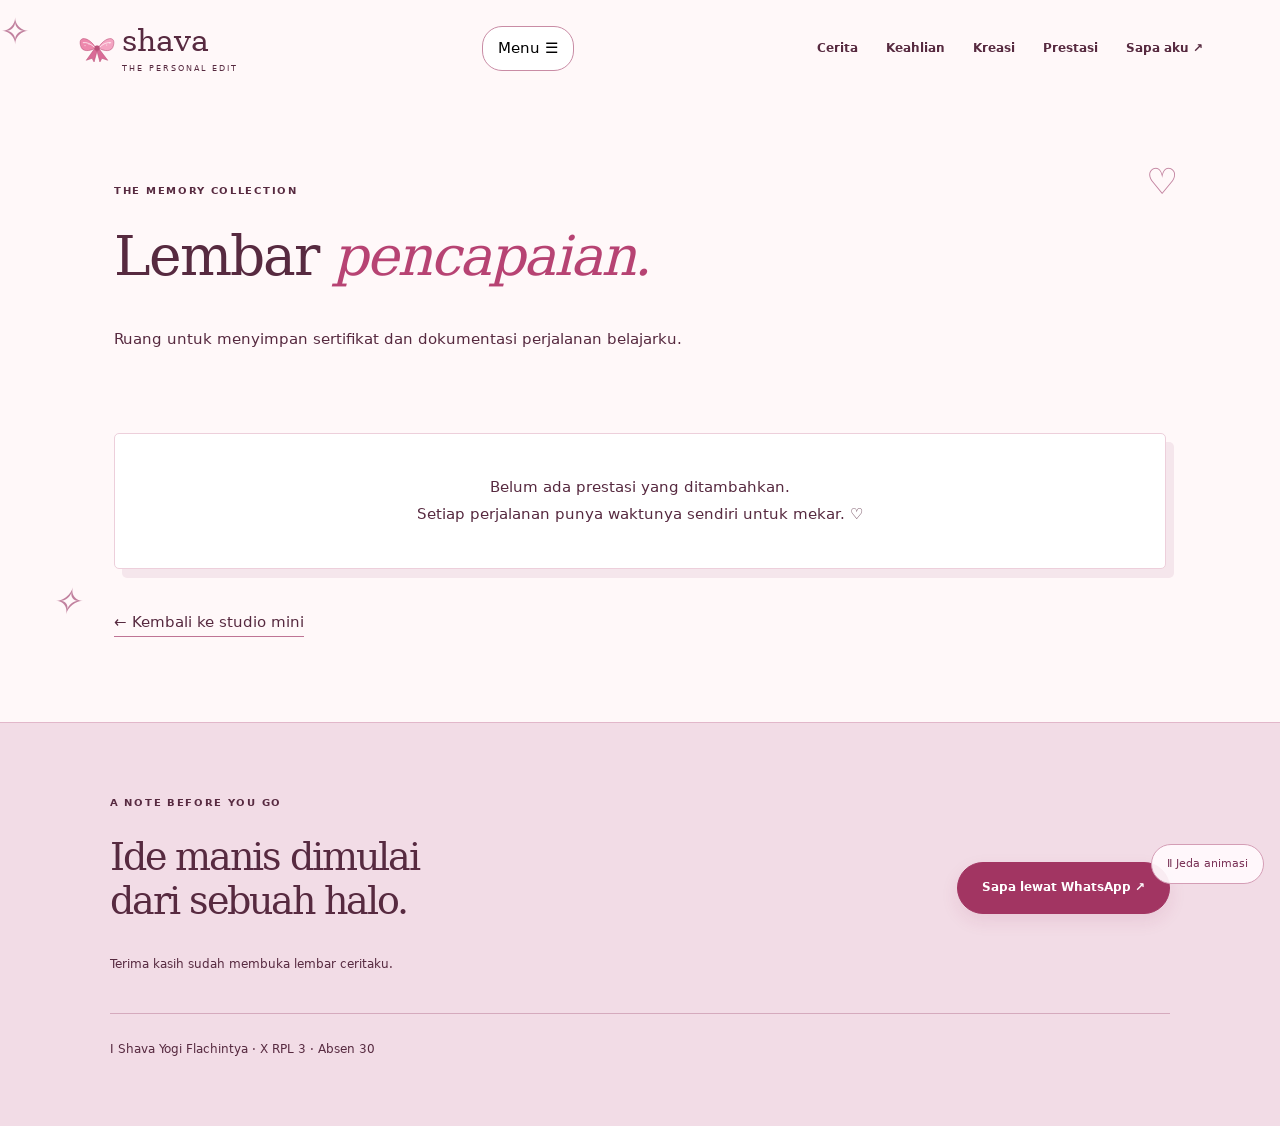
<file: prestasi.html>
<!doctype html><html lang="id"><head><meta charset="utf-8"><meta name="viewport" content="width=device-width,initial-scale=1"><meta name="theme-color" content="#fff2f6"><meta name="description" content="Portofolio I Shava Yogi Flachintya, pelajar X RPL 3 SMK Krian 1 Sidoarjo."><title>Shava · A little pink story</title><link rel="icon" href="assets/bow.svg"><link rel="stylesheet" href="style.css"><script src="config.js" defer></script><script src="app.js" defer></script></head><body><a class="skip" href="#main">Lewati navigasi</a><div class="sparkles" aria-hidden="true">✧<span>♡</span><i>✧</i></div><header><a class="brand" href="index.html"><img src="assets/bow.svg" alt="">shava<span>THE PERSONAL EDIT</span></a><button id="menu" aria-expanded="false" aria-controls="nav" hidden>Menu ☰</button><nav id="nav"><a href="index.html#cerita">Cerita</a><a href="index.html#skill">Keahlian</a><a href="index.html#proyek">Kreasi</a><a href="prestasi.html">Prestasi</a><a href="#kontak">Sapa aku ↗</a></nav></header><main id="main" class="section gallery-page"><p class="eyebrow">THE MEMORY COLLECTION</p><h1>Lembar <em>pencapaian.</em></h1><p>Ruang untuk menyimpan sertifikat dan dokumentasi perjalanan belajarku.</p><div id="gallery" class="gallery"></div><p id="empty" class="paper empty">Belum ada prestasi yang ditambahkan.<br>Setiap perjalanan punya waktunya sendiri untuk mekar. ♡</p><a class="text-link" href="index.html#proyek">← Kembali ke studio mini</a></main><footer id="kontak"><div><small>A NOTE BEFORE YOU GO</small><h2>Ide manis dimulai<br>dari sebuah halo.</h2><p>Terima kasih sudah membuka lembar ceritaku.</p></div><a class="button" id="wa" href="https://wa.me/6285656504478" target="_blank" rel="noopener">Sapa lewat WhatsApp ↗</a><p class="copyright">I Shava Yogi Flachintya · X RPL 3 · Absen 30</p></footer><button id="motion" hidden aria-pressed="false">Ⅱ Jeda animasi</button><dialog id="dialog" aria-labelledby="dialog-title"><button id="close" aria-label="Tutup dialog">×</button><h2 id="dialog-title"></h2><div id="dialog-body"></div></dialog></body></html>
</file>
<file: style.css>
@font-face{font-family:LocalSans;src:url('assets/fonts/DejaVuSans-Regular.woff')}@font-face{font-family:LocalSans;src:url('assets/fonts/DejaVuSans-Bold.woff');font-weight:700}@font-face{font-family:LocalSerif;src:url('assets/fonts/DejaVuSerif-Regular.woff')}*{box-sizing:border-box}html{scroll-behavior:smooth;scroll-padding-top:110px}body{margin:0;color:#572a40;background:#fff8f9;font:15px/1.8 LocalSans,sans-serif}h1,h2,h3,p{margin-top:0}h1,h2,h3{line-height:1.16}h1,h2{font-family:LocalSerif,Georgia,serif;font-weight:400;letter-spacing:-2px}h1{font-size:clamp(44px,5.4vw,78px)}h2{font-size:clamp(33px,3.7vw,51px)}h3{font-size:21px}em{color:#b74373}a{color:inherit;text-decoration:none}button,input,textarea{font:inherit}button,a,input,textarea{ -webkit-tap-highlight-color:transparent}button{cursor:pointer}button:focus-visible,a:focus-visible,input:focus-visible,textarea:focus-visible{outline:3px solid #8c3268;outline-offset:5px}[hidden]{display:none!important}header{display:flex;justify-content:space-between;align-items:center;gap:25px;max-width:1280px;padding:24px 6%;margin:auto;position:relative;z-index:5}.brand{display:grid;grid-template-columns:45px 1fr;align-items:center;font-family:LocalSerif;font-size:30px;line-height:1.1}.brand img{width:40px;grid-row:span 2}.brand span{font:8px LocalSans;letter-spacing:2px;margin-top:7px}nav{display:flex;gap:28px;font-size:12px;font-weight:700}nav a:hover{color:#b74373}#menu{border:1px solid #c98ca5;background:white;border-radius:20px;padding:8px 15px}.hero{max-width:1280px;margin:auto;padding:60px 8% 95px;display:grid;grid-template-columns:1.2fr 1fr;gap:60px;align-items:center;background:radial-gradient(ellipse at 80% 50%,#f5bbd3 0,transparent 57%)}.eyebrow,small{letter-spacing:1.7px;font-size:10px;font-weight:700}.eyebrow{margin-bottom:25px}.intro{margin:25px 0 30px}.button{display:inline-block;padding:14px 24px;border:1px solid #a23562;background:#a23562;color:white;border-radius:30px;font-weight:700;font-size:12px;box-shadow:0 7px 18px #98235219;transition:transform .25s,background .25s}.button:hover{transform:translateY(-3px);background:#7c2349}.handwritten{display:block;font-family:LocalSerif;font-style:italic;color:#a75175;margin-top:22px;font-size:15px}.portrait-wrap{position:relative;padding:19px 19px 14px;background:#fffdfb;box-shadow:0 22px 65px #802c5420;transform:rotate(4deg);border:1px solid #ecc9d6;border-radius:120px 120px 6px 6px}.portrait{height:355px;background:linear-gradient(145deg,#fbe8ee,#e6abc5);border-radius:110px 110px 0 0;overflow:hidden;display:grid;place-items:center;position:relative}.portrait #photo{width:100%;height:100%;object-fit:cover;position:absolute}.portrait #initials{text-align:center}.portrait #initials span{font:italic 105px LocalSerif;color:#a54773}.portrait #initials p{font-size:12px}.hero-bow{position:absolute;width:155px;z-index:2;left:calc(50% - 77px);top:-64px;animation:sway 5s ease-in-out infinite;transform-origin:center 60%}.photo-caption{font:italic 18px LocalSerif;text-align:center;padding-top:18px}.photo-caption span{margin-left:15px}.sticker{position:absolute;bottom:63px;right:-27px;background:#ffe8b9;border:1px dashed #b88f60;border-radius:50%;padding:22px;font:italic 16px/1.3 LocalSerif;transform:rotate(-12deg);animation:float 6s ease-in-out infinite}.ribbon-line{background:linear-gradient(100deg,#e9a2bf,#f5cbdd,#df94b3);text-align:center;padding:15px;font-size:10px;letter-spacing:4px;color:#723251;border-top:1px dashed #ba6a8d;border-bottom:1px dashed #ba6a8d}.section{max-width:1180px;margin:auto;padding:85px 5%}.about{display:grid;grid-template-columns:1.1fr 1fr;gap:90px}.identity{margin-top:35px}.identity div{margin-bottom:19px}.identity small,.identity strong{display:block}.identity small{color:#8f6176;margin-bottom:2px}.identity strong{font-size:16px}.paper{background:#fff;border:1px solid #edcfdb;box-shadow:8px 9px 0 #f5e6ec;border-radius:5px}.school{padding:45px 33px;position:relative;align-self:center;background:repeating-linear-gradient(white 0,white 31px,#f5e7ec 32px)}.small-bow{width:90px;position:absolute;right:20px;top:-38px;animation:sway 6s ease-in-out infinite}.school h3{font-family:LocalSerif;font-size:28px;font-weight:400}.school ol{list-style:none;padding:0;border-left:1px solid #ca91a9;margin-left:7px}.school li{padding:0 0 28px 22px;position:relative}.school li:last-child{padding-bottom:0}.school li:before{content:'♡';position:absolute;left:-9px;background:white;color:#b04c78}.school strong{display:block;font-size:14px;margin-top:7px}.heading{display:flex;justify-content:space-between;gap:30px;align-items:end}.heading>p{font-size:12px;max-width:330px}.skills{display:grid;grid-template-columns:repeat(4,1fr);gap:18px;margin-top:25px}.skills article{background:linear-gradient(140deg,#fff,#f9e6ef);border:1px solid #edc8d9;border-radius:50px 50px 13px 13px;padding:32px 22px}.tech{font:italic 28px LocalSerif;color:#aa4876}.skills h3{font-size:13px;margin:20px 0}.skills strong{font:36px LocalSerif}.skills strong small{font-size:16px}progress{display:block;width:100%;height:5px;appearance:none;border:0;margin-top:15px}progress::-webkit-progress-bar{background:#ead8e0;border-radius:5px}progress::-webkit-progress-value{background:#bd638b;border-radius:5px}progress::-moz-progress-bar{background:#bd638b}.projects{display:grid;grid-template-columns:repeat(3,1fr);gap:24px;margin:30px 0 50px}.projects article{border:1px solid #e9c6d5;background:white;border-radius:12px;overflow:hidden;transition:transform .3s}.projects article:hover{transform:translateY(-7px)}.art{height:205px;display:flex;align-items:center;justify-content:center}.gradient-art{background:linear-gradient(140deg,#f8cddd,#c789b6)}.gradient-art img{width:160px;animation:sway 5s infinite}.text-art{position:relative;background:repeating-linear-gradient(#f9edf2 0,#f9edf2 28px,#e4c4d2 29px);font:29px/1.4 LocalSerif;display:block;padding:42px 35px}.text-art span{position:absolute;right:30px;top:25px}.gift-art{background:#f4e7de}.gift{width:100px;height:80px;background:linear-gradient(90deg,#cc739b 42%,#fff0f5 42%,#fff0f5 57%,#cc739b 57%);position:relative;border-radius:4px;animation:float 5s infinite}.gift:before{content:'';position:absolute;top:0;width:110px;height:20px;left:-5px;background:#bb5f87;border-bottom:2px solid #a2466d}.gift img{position:absolute;width:100px;top:-60px;left:0}.project-copy{padding:25px}.project-copy small{font-size:9px}.project-copy h3{font-size:19px;margin:15px 0}.project-copy p{font-size:12px}.project-copy button{background:none;border:0;border-bottom:1px solid #b7537d;padding:9px 0;color:#8a3059;font-size:12px;font-weight:700}.prestasi-call{display:flex;gap:25px;align-items:center;padding:27px;background:linear-gradient(100deg,#f6dfe9,#fdf2e5);border-radius:15px}.prestasi-call img{width:85px}.prestasi-call h3{font-family:LocalSerif;font-weight:400;font-size:21px;margin:8px 0}.prestasi-call .button{margin-left:auto;text-align:center}footer{background:#f2dce6;border-top:1px solid #e2b7ca;padding:65px max(6%,calc((100vw - 1060px)/2));display:flex;justify-content:space-between;align-items:center;flex-wrap:wrap;gap:25px}footer h2{margin-top:20px;font-size:38px}footer p{font-size:12px}.copyright{width:100%;border-top:1px solid #d5aabd;padding-top:25px;margin-bottom:0}#motion{position:fixed;bottom:16px;right:16px;border:1px solid #d49db5;background:#fff9fcef;color:#7b3458;font-size:11px;border-radius:25px;padding:9px 15px;z-index:10}.sparkles{position:absolute;width:100%;height:700px;pointer-events:none;overflow:hidden;color:#c1809e;font-size:36px;z-index:-1}.sparkles>span{position:absolute;right:8%;top:150px;animation:float 5s infinite}.sparkles>i{position:absolute;left:4%;top:570px;animation:sway 6s infinite}.skip{position:fixed;left:20px;top:-100px;z-index:99;background:white;padding:10px}.skip:focus{top:10px}.gallery-page{min-height:65vh}.gallery-page h1{font-size:55px}.gallery{display:grid;grid-template-columns:repeat(3,1fr);gap:25px;margin:40px 0}.gallery button{background:white;border:1px solid #edcfdb;padding:12px;border-radius:12px;text-align:left;color:inherit}.gallery img{width:100%;height:auto;display:block;border-radius:6px}.gallery h3{margin:17px 0 5px;font-size:17px}.gallery p{font-size:12px}.empty{padding:40px;text-align:center}.text-link{display:inline-block;margin-top:25px;border-bottom:1px solid #bf7495}dialog{border:1px solid #e4b7cb;border-radius:20px;width:min(600px,92vw);max-height:85vh;padding:35px;color:#572a40;background:#fff9fb;box-shadow:0 20px 80px #62234430}dialog::backdrop{background:#37142b75;backdrop-filter:blur(7px)}dialog h2{font-size:30px;padding-right:20px}#close{position:absolute;right:15px;top:10px;border:0;background:none;font-size:30px;color:inherit}dialog label{display:block;margin:17px 0 6px;font-weight:700;font-size:12px}dialog input:not([type=color]),dialog textarea{width:100%;padding:10px;border:1px solid #d3a2b9;border-radius:8px;background:white;color:#572a40}dialog textarea{min-height:130px}dialog input[type=color]{width:100%;height:45px;border:1px solid #d3a2b9;border-radius:7px}.gradient-preview{height:150px;border-radius:15px;margin-top:20px}.result{background:#f4e0e9;padding:15px;border-radius:10px;overflow-wrap:anywhere;margin-top:20px}.full-image{width:100%;height:auto}.paused *{animation-play-state:paused!important}.reveal{animation:appear .7s both}@keyframes sway{0%,100%{transform:rotate(-5deg)}50%{transform:rotate(6deg)}}@keyframes float{0%,100%{transform:translateY(0) rotate(-6deg)}50%{transform:translateY(-13px) rotate(2deg)}}@keyframes appear{from{opacity:0;transform:translateY(20px)}to{opacity:1;transform:translateY(0)}}@media(max-width:760px){header{padding:20px 6%;flex-wrap:wrap}nav{width:100%;gap:13px;justify-content:center;flex-wrap:wrap;font-size:11px}body.js nav{display:none}body.js nav.open{display:flex}.hero{grid-template-columns:1fr;padding:40px 7% 60px;gap:80px}.hero h1{font-size:49px}.portrait-wrap{max-width:340px;width:85%;margin:auto}.portrait{height:320px}.ribbon-line{font-size:8px;letter-spacing:2px}.section{padding:55px 7%}.about{grid-template-columns:1fr;gap:60px}.heading{display:block}.skills{grid-template-columns:repeat(2,1fr)}.skills article{padding:25px 18px}.projects{grid-template-columns:1fr}.art{height:220px}.prestasi-call{flex-wrap:wrap;padding:22px;gap:12px}.prestasi-call img{width:60px}.prestasi-call .button{margin:10px 0 0}.prestasi-call h3{font-size:18px}footer{padding:45px 7%}.gallery{grid-template-columns:1fr}.gallery-page h1{font-size:41px}.brand{font-size:26px}dialog{padding:30px 20px}.intro br{display:none}}@media(prefers-reduced-motion:reduce){*,*::before,*::after{animation:none!important;transition:none!important}html{scroll-behavior:auto}}
.contact-links{display:flex;flex-direction:column;gap:10px;min-width:210px}.contact-links a{font-weight:700;border-bottom:1px solid #c37b99;padding-bottom:3px}.contact-links span{font-size:12px;color:#743e58}
</file>
